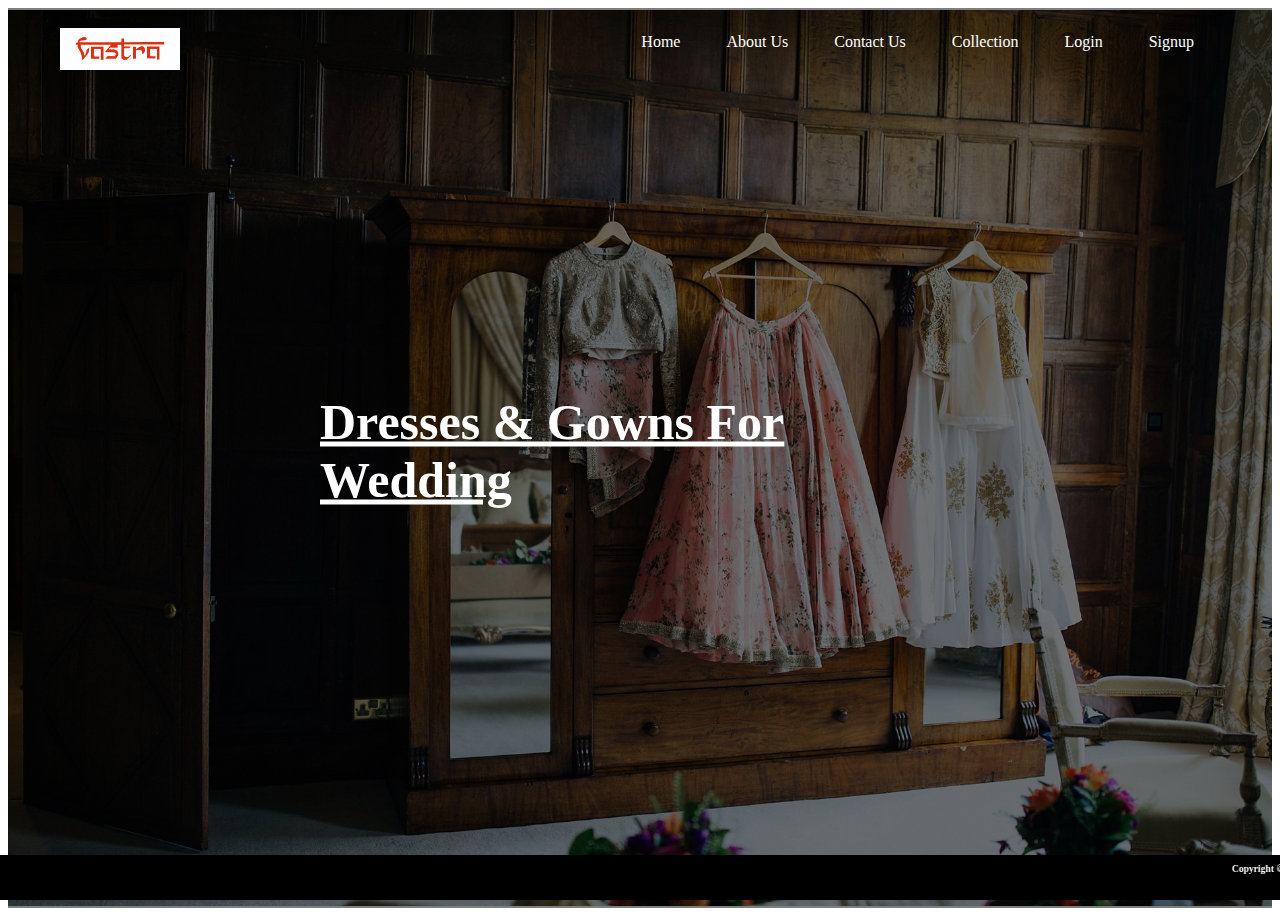
<file: index.html>
<!DOCTYPE html>
<html>
<head>
	<title>Home Page</title>
	<link rel="stylesheet" type="text/css" href="styles.css">
</head>
<body>
	<header>
		<div class="main">
			<div class="logo">
				<img src="vastra.jpg">
			</div>
			<ul>
				<li class="active"><a href="#">Home</a></li>
				<li><a href="#">About Us</a></li>
				<li><a href="#">Contact Us</a></li>
				<li><a href="#">Collection</a></li>
				<li><a href="login_css.html">Login</a></li>
				<li><a href="signup_css.html">Signup</a></li>
			</ul>
		</div>
		</header>
		<div class="title">
			<h1>Dresses & Gowns For Wedding</h1>
		</div>
		
		<footer>
			<marquee> <h2>Copyright &copy; Design and Devlope by Parthvi Mistry.All rights reversed.</h2></marquee>
		</footer>
	
</body>
</html>
</file>
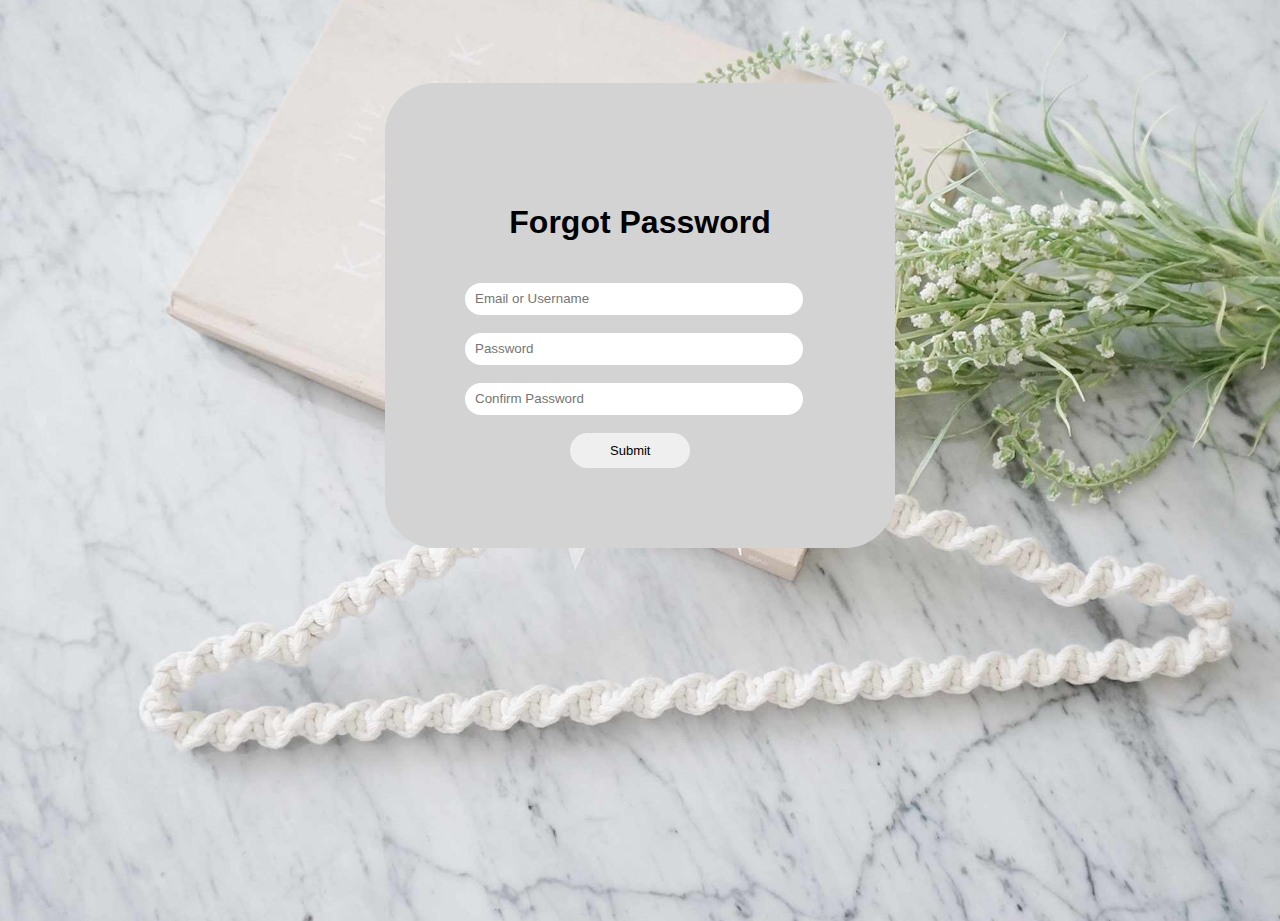
<file: forgot_pw_css.html>
<!DOCTYPE html>    
<html>    
<head>    
    <title>Forgot Password</title>    
    <link rel="stylesheet" type="text/css" href="style.css">    
</head>    
<body>    
    <h1></h1>    
    <div class="login">    
        <form id="login" method="get" action=""> 
            <h1>Forgot Password</h1>    
            <input type="text" name="Uname" id="Uname" placeholder="Email or Username">    
            <br><br>    
            <input type="Password" name="Pass" id="Pass" placeholder="Password">    
            <br><br>    
            <input type="Password" name="cp" id="cp" placeholder="Confirm Password">       
            <br><br>    
            <input type="button" name="log" id="log" value="Submit"><a href="#"></a>    
        </form>     
    </div>    
</body>    
</html>
</file>
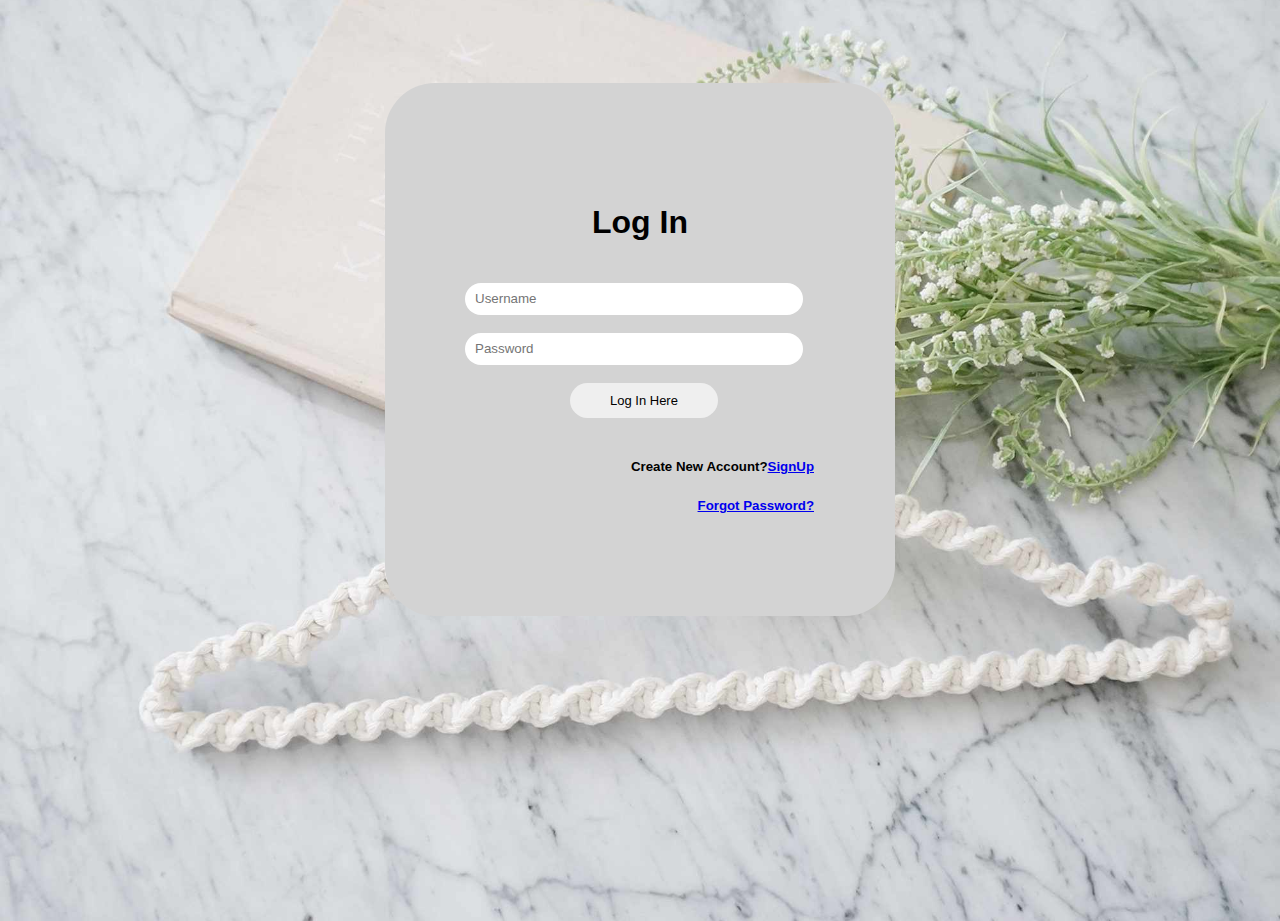
<file: login_css.html>
<!DOCTYPE html>    
<html>    
<head>    
    <title>Login Form</title>    
    <link rel="stylesheet" type="text/css" href="style.css"> 
    
</head>    
<body>    
    <h1></h1>    
    <div class="login">    
        <form name="log_in" id="login" method="post" action="" > 
            <h1>Log In</h1>    
            <input type="text" name="Uname" id="Uname" placeholder="Username">    
            <br><br>    
            <input type="Password" name="Pass" id="Pass" placeholder="Password">    
            <br><br>    
            <input type="button" name="log" id="log" value="Log In Here"><a href="home_css.html"></a>       
            <br><br>    
            <h5 align="center">Create New Account?<a href="signup_css.html">SignUp</a></h5>
            <h5><a href="forgot_pw_css.html">Forgot Password?</a></h5>    
        </form>     
    </div>    
</body>    
</html>
</file>
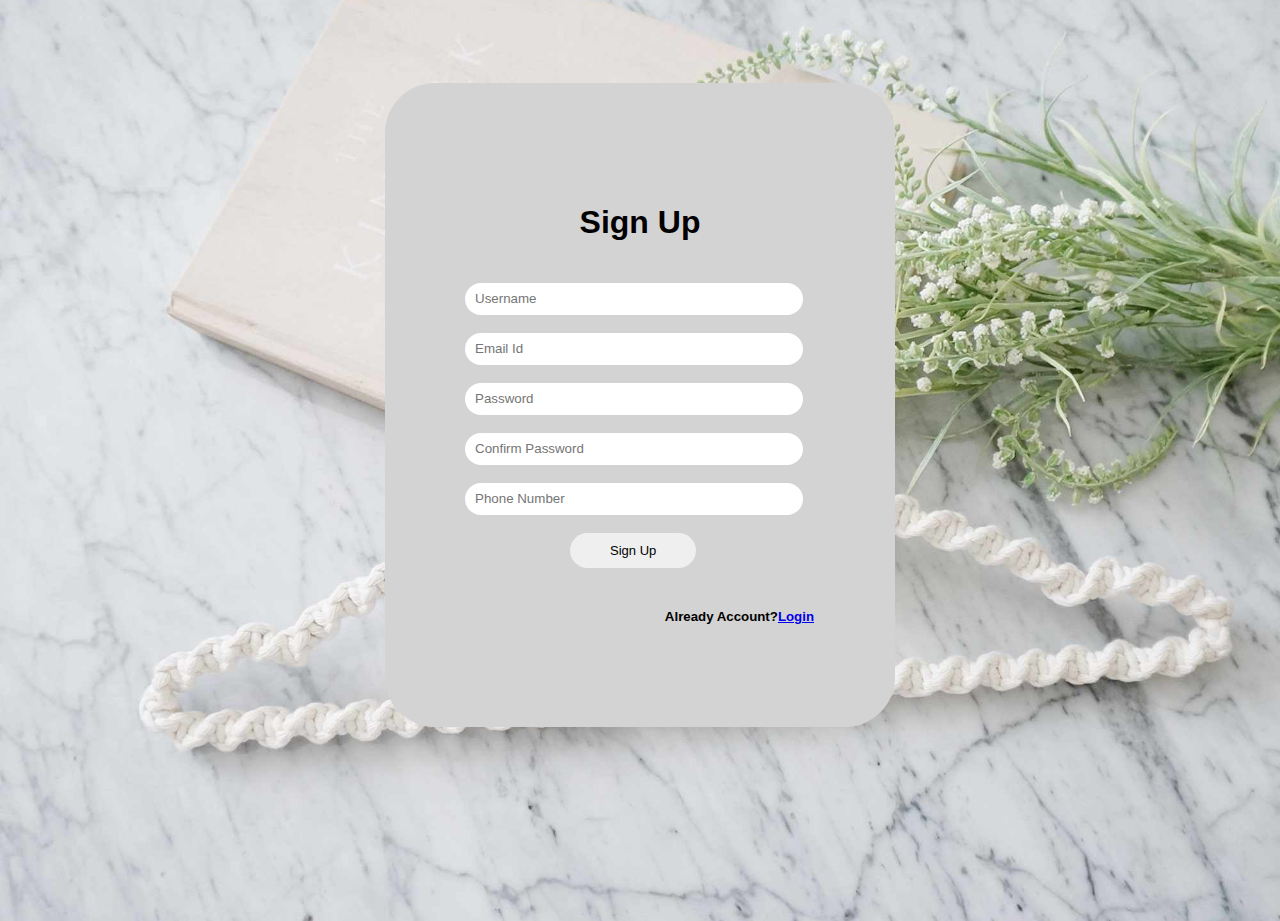
<file: signup_css.html>
<!DOCTYPE html>    
<html>    
<head>    
    <title>SignUp Form</title>    
    <link rel="stylesheet" type="text/css" href="style.css">    
</head>    
<body>    
    <h1></h1>    
    <div class="login">    
        <form id="login" method="get" action=""> 
            <h1>Sign Up</h1>    
            <input type="text" name="Uname" id="Uname" placeholder="Username">    
            <br><br>  
            <input type="email" name="mail" id="mail" placeholder="Email Id">    
            <br><br>    
            <input type="Password" name="Pass" id="Pass" placeholder="Password">    
            <br><br>    
            <input type="Password" name="cp" id="cp" placeholder="Confirm Password">    
            <br><br>    
            <input type="tel" name="phn" id="phn" placeholder="Phone Number">    
            <br><br>        
            <input type="button" name="log" id="log" value="Sign Up">       
            <br><br>  
            <h5 align="center">Already Account?<a href="login_css.html">Login</a></h5>
        </form>     
    </div>    
</body>    
</html>
</file>
<file: styles.css>
footer{
	background-color: black;
	font-size: 40%;
	color: white;
	position: fixed;
	left: 0;
	bottom: 0;
	height: 5%;
	width: 100%;
	text-align: center;
	padding-top: 5px 20px;
}

header{
	background-image: linear-gradient(rgba(0,0,0,0.5),rgba(0,0,0,0.5)),url(39.jpg);
	height: 100vh;
	background-size: cover;
	background-position: center;
}
ul{
	float: right;
	list-style-type: none;
	margin: 25px;
}
ul li{
	display: inline-block;
}
ul li a{
	text-decoration: none;
	color: white;
	padding: 5px 20px;
	border: 1px solid transparent;
	transition: 0.6s;
}
ul li a:hover{
	background-color: white;
	color: black;
	border-radius: 10px;
}
.logo img{
	float: left;
	width: 120px;
	height: 10pz;
	margin: 20px;
	font-size: 30%;
}
.main{
	max-width: 1200px;
	margin: auto;
}
.title{
	position: absolute;
	top: 50%;
	left: 50%;
	transform: translate(-50%,-50%);
}
.title h1{
	font-size: 50px;
	color: white;
	text-decoration: underline;
}
</file>
<file: style.css>
body  
    {  
        margin: 0;  
        padding: 0; 
        background-image: url(40.jpg);
        height: 100vh;
        background-size: cover;
        background-position: center;
        font-family: 'Arial';  
    }  
    .login{  
            width: 350px;  
            overflow: hidden;  
            margin: auto;  
            margin: 20 0 0 450px;  
            padding: 80px;  
            background-color:lightgrey ;
            border-radius: 50px ;  
              
    }  
    h1{  
        text-align: center;  
        color: black;  
        padding: 20px;  
    }
    h5{  
        text-align: right;  
        color: black;  
        padding: 1px;  
    }  
      
    #Uname{  
        width: 320px;  
        height: 30px;  
        border: none;  
        border-radius: 3px;  
        padding-left: 10px;
        padding-right: 8px;  
        border-radius: 50px ;  

    } 
    #mail{  
        width: 320px;  
        height: 30px;  
        border: none;  
        border-radius: 3px;  
        padding-left: 10px;  
        padding-right: 8px;
        border-radius: 50px ;  
    } 
    #Pass{  
        width: 320px;  
        height: 30px;  
        border: none;  
        border-radius: 3px;  
        padding-left: 10px;  
        padding-right: 8px;   
        border-radius: 50px ;  

    }
    #cp{  
        width: 320px;  
        height: 30px;  
        border: none;  
        border-radius: 3px;  
        padding-left: 10px;  
        padding-right: 8px;
        border-radius: 50px ;  
    } 
    #phn{  
        width: 320px;  
        height: 30px;  
        border: none;  
        border-radius: 3px;  
        padding-left: 10px;  
        padding-right: 8px;
        border-radius: 50px ;  
   } 
   #log{  
        border-radius: 5em;
        color:black;
        border: 0;
        padding-left: 40px;
        padding-right: 40px;
        padding-bottom: 10px;
        padding-top: 10px;
        margin-left: 30%;
        font-size: 13px;

    }  
    a:hover{
        background-color: white;  
        text-align: center;
        float: right;    
    }
</file>
